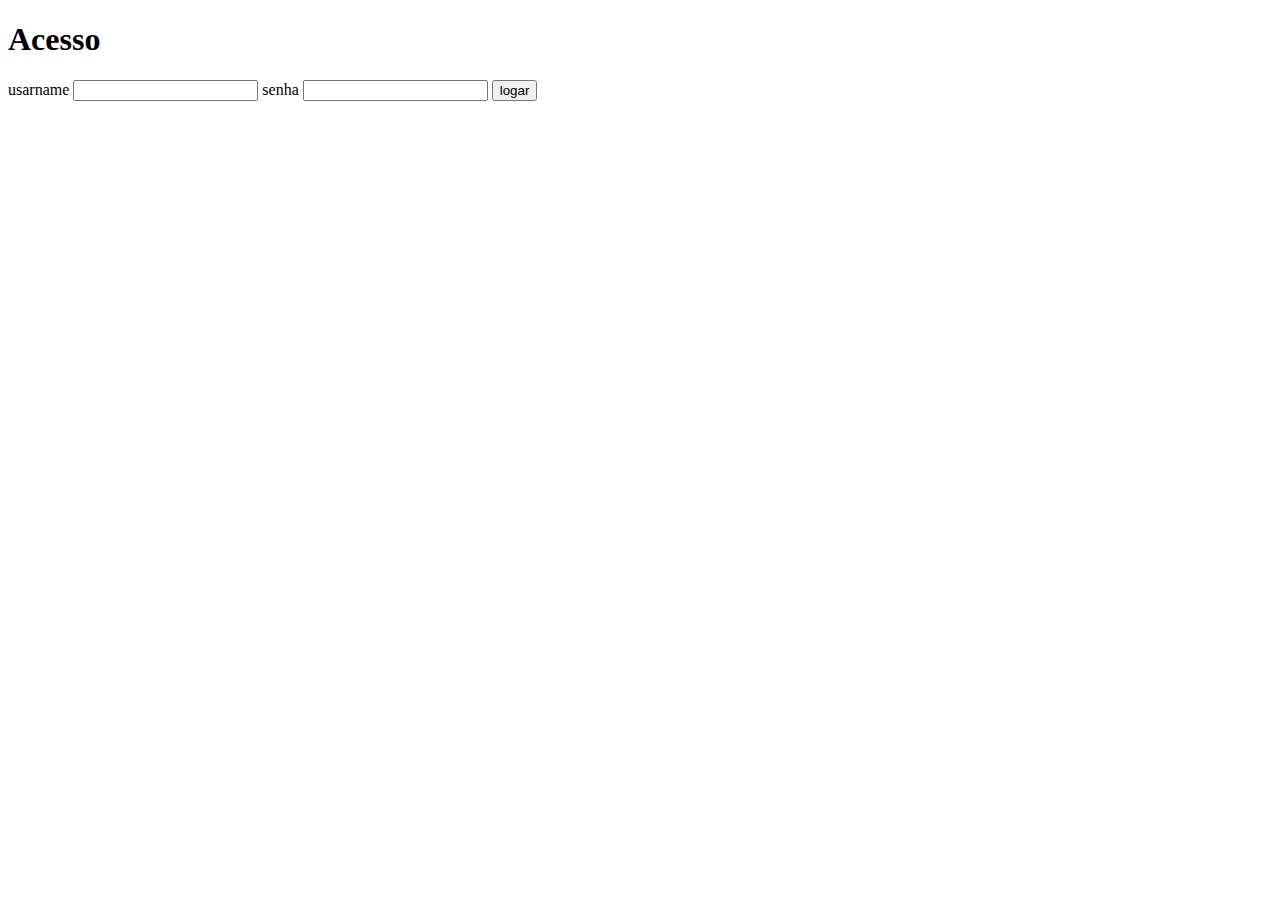
<file: index.html>
<!DOCTYPE html>
<html lang="en">
<head>
    <meta charset="UTF-8">
    <meta http-equiv="X-UA-Compatible" content="IE=edge">
    <meta name="viewport" content="width=device-width, initial-scale=1.0">
    <title>Document</title>
</head>
<body>
   <h1>Acesso</h1>

    <label for="usarname">usarname</label>
    <input name="login" id = "usarname" type="text" > 

    <label for="passoword">senha</label>
    <input id = "passoword" type="text" > 
    
    



    <button id="logar">logar</button>

    





    <script src="biel.js"></script> 

    
   
   
   
   
   
   
   
   
   
</body>
</html>
</file>
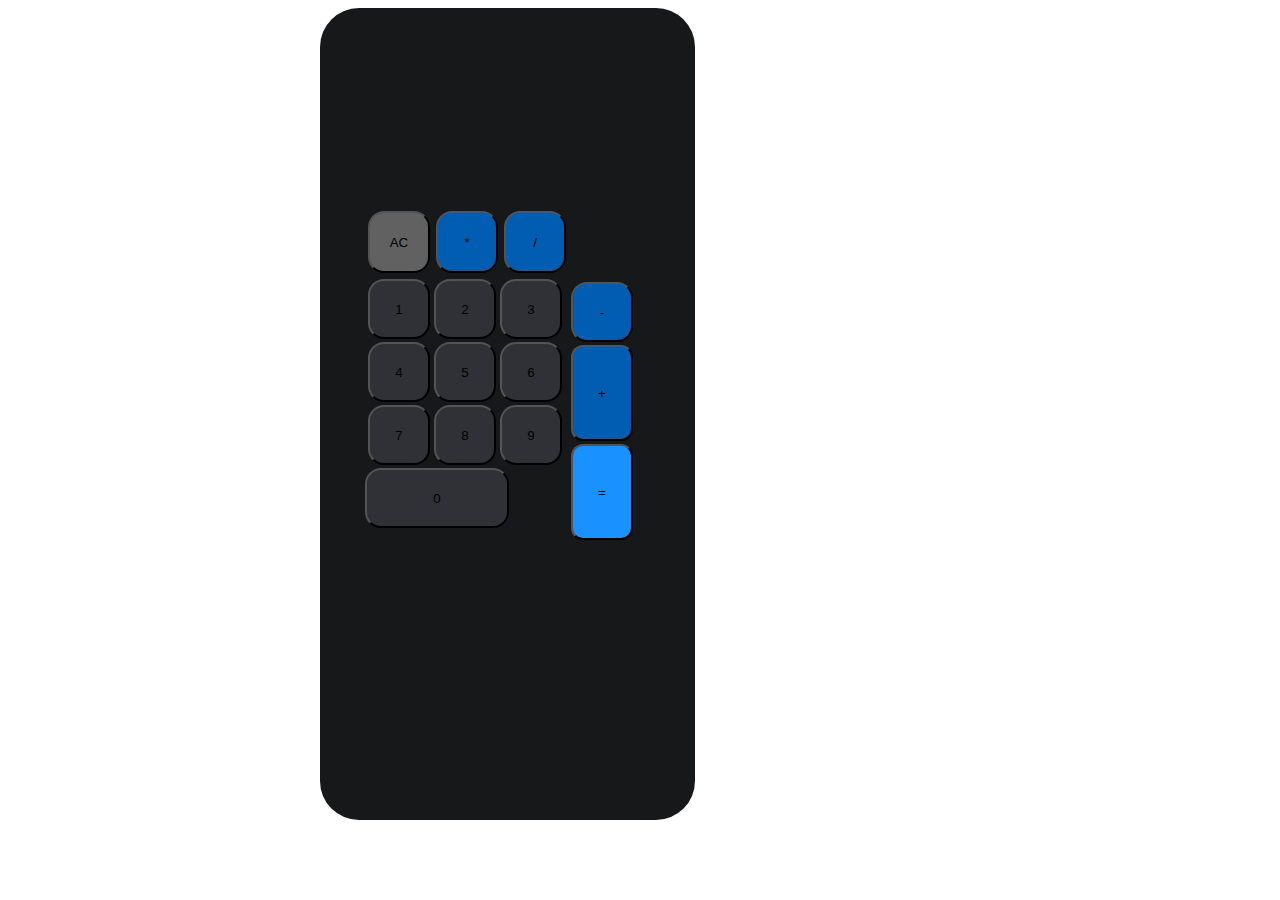
<file: calculadora.html>
<!DOCTYPE html>
<html lang="pt-br">
<head>
    <meta charset="UTF-8">
    <meta http-equiv="X-UA-Compatible" content="IE=edge">
    <meta name="viewport" content="width=device-width, initial-scale=1.0">
    <title>calculadora</title>
    <link rel="stylesheet" href="calculadora.css">
</head>
<body>
        
    <div id="corpo">

    <div id="display">
        <span class ="valorDisplay" id="n1"></span>
        <span class ="valorDisplay" id="operacaoMatematica"></span>
        <span class ="valorDisplay" id="n2"></span>
        <span class ="valorDisplay" id="sinalDeIgual"></span>
        <span class ="valorDisplay" id="total"></span> <br> <br>
    </div>

        <div id="teclado">

        <div id="cima">    
            <button class="espaco"onclick="limparResultado()" id="limpar">AC</button>
            <button class="espaco"onclick="multiplicar()" id="multiplicar">*</button>
            <button class="espaco"onclick="dividir()" id="dividir">/</button>
        </div>
          
        
        <div id="pai"> 

            <div>
                <div class="espaco">
                    <button class = "number">1</button>
                    <button class = "number">2</button>
                    <button class = "number">3</button>
                </div>
                
                <div class="espaco">
                    <button class = "number">4</button>
                    <button class = "number">5</button>
                    <button class = "number">6</button>
                </div>
                
                <div class="espaco">
                    <button class = "number">7</button>
                    <button class = "number">8</button>
                    <button class = "number">9</button>
                </div>

                <button class="number" id="zero">0</button>
            </div>
            
            <div class="espaco"> 
                <button class="espaco"onclick="subtrair()" id="subtrair">-</button>
                <button class="espaco"onclick="somar()" id="somar">+</button>
                <button class="espaco"id ="resultado">=</button> 
            </div>


        </div>

    </div>

    </div>
        



    <script src="calculadora.js"></script>
    
</body>
</html>
</file>
<file: calculadora.css>
h1 {
    font-family: 'Franklin Gothic Medium', 'Arial Narrow', Arial, sans-serif;
    font-size: 25px;
}

body{ 
    margin-left: 25%;
    margin-right: 25%;
}
#corpo { 
    /* background-image: linear-gradient(to right, red, black) */

     /* position: absolute;  */
    width: 375px;
    height: 812px;
    /* left: 612px; */
    /* top: 223px; */
   

    background: linear-gradient(191.34deg, #17181A -4.95%, #17181A 103.74%);
    border-radius: 39px;    

    


}

#limpar {

    
    /* Frame 22 */


    /* Auto layout */

    display: flex;
    flex-direction: column;
    justify-content: center;
    align-items: center;
    padding: 6px 4px;
    gap: 10px;

    /* position: absolute; */
    width: 62px;
    height: 62px;
    /* left: 34px; */
    /* top: 386px; */

    background: #616161;
    border-radius: 16px;

}

.number{
    /* Frame 11 */


    /* Auto layout */

    /* display: flex; */
    flex-direction: column;
    justify-content: center;
    align-items: center;
    padding: 6px 4px;
    gap: 10px;

    /* /* position: absolute; */ 
    width: 62px;
    height: 60px;
    /* left: 116px; */
    /* top: 470px; */

    background: #303136;
    border-radius: 16px;
}


#zero{
    /* Frame 23 */


    /* Auto layout */

    display: flex;
    flex-direction: column;
    justify-content: center;
    align-items: center;
    padding: 6px 4px;
    gap: 10px;

    /* position: absolute; */
    width: 144px;
    height: 60px;
    /* left: 34px; */
    /* top: 712px; */

    background: #303136;
    border-radius: 16px;
}

#resultado{
    /* Frame 20 */


    /* Auto layout */

    display: flex;
    flex-direction: column;
    justify-content: center;
    align-items: center;
    padding: 6px 4px;
    gap: 10px;

    /* position: absolute; */
    width: 62px;
    height: 96px;
    /* left: 280px; */
    /* top: 674px; */

    background: #1991FF;
    border-radius: 12px;
}

#somar{
     /* Frame 24 */


    /* Auto layout */

    display: flex;
    flex-direction: column;
    justify-content: center;
    align-items: center;
    padding: 6px 4px;
    gap: 10px;

    /* position: absolute; */
    width: 62px;
    height: 96px;
    /* left: 280px; */
    /* top: 552px; */

    background: #005DB2;
    border-radius: 12px;
    }

#subtrair{

    /* Frame 8 */


    /* Auto layout */

    display: flex;
    flex-direction: column;
    justify-content: center;
    align-items: center;
    padding: 6px 4px;
    gap: 10px;

    /* position: absolute; */
    width: 62px;
    height: 60px;
    /* left: 280px; */
    /* top: 470px; */

    background: #005DB2;
    border-radius: 16px;
}

#multiplicar{
    /* Rectangle 10 */


    /* position: absolute; */
    width: 62px;
    height: 62px;
    /* left: 280px; */
    /* top: 386px; */

    background: #005DB2;
    border-radius: 16px;
}

#dividir{
    /* Rectangle 11 */


    /* position: absolute; */
    width: 62px;
    height: 62px;
    /* left: 198px; */
    /* top: 386px; */

    background: #005DB2;
    border-radius: 16px;
}

#cima{
    display: flex;
    margin-left: auto;
    margin-right: auto;
}

#pai{
    display: flex;
    margin-left: auto;
    margin-right: auto;
}

.espaco{
    margin: 3px;
}

#display{
    height: 200px;
    width: 100%;
    text-align: center;
    display: flex;
    justify-content: center;
    justify-items: center;
    align-items: center;
}

#teclado{
    width: 100%;
    margin-left: 45px;
    /* margin-right: auto; */
}

.valorDisplay{
    color: rgba(250, 235, 215, 0.829);
    font-size: 40px;
}
</file>
